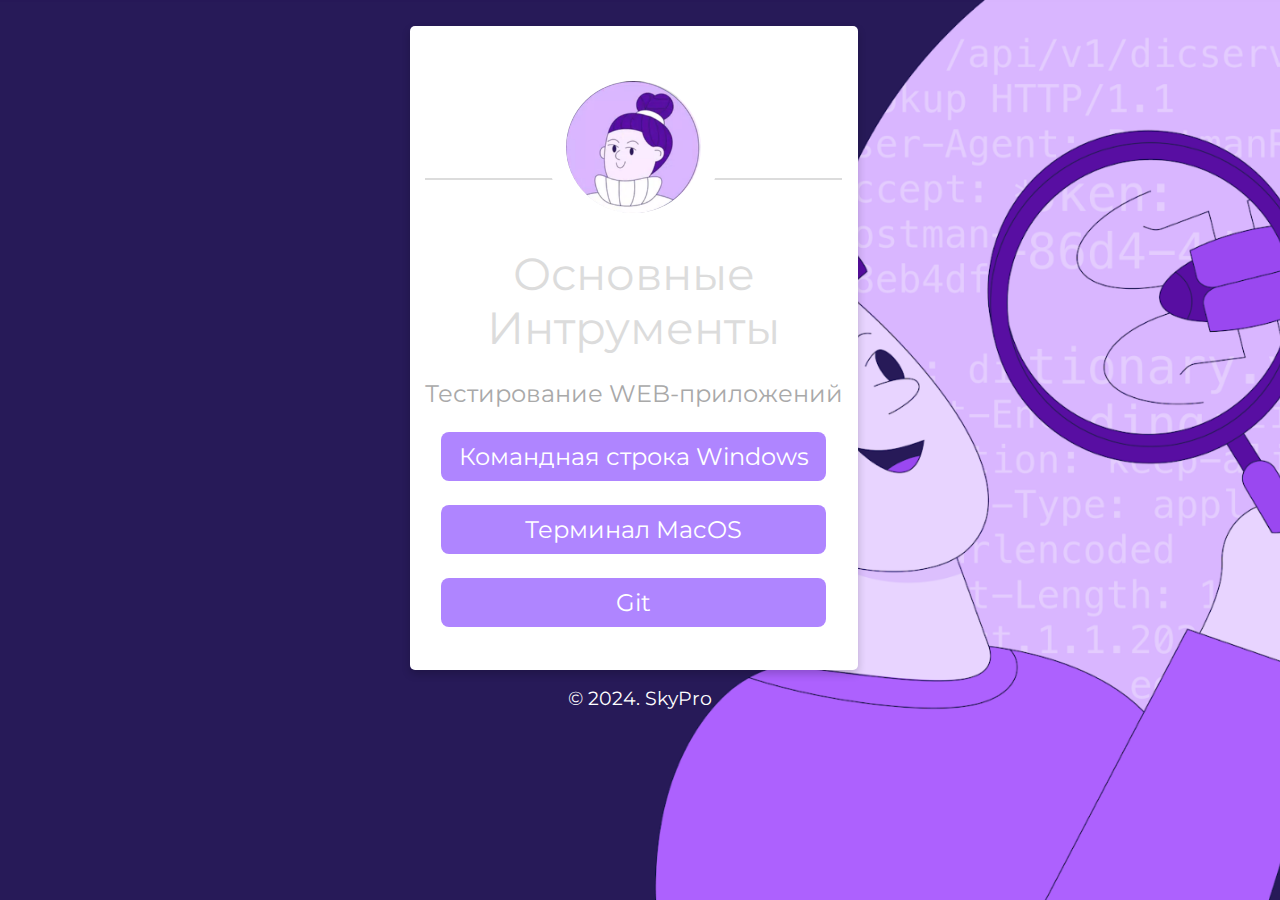
<file: index.html>
<!DOCTYPE html>
<html lang="ru">
<head>
    <meta charset="UTF-8">
    <meta name="viewport" content="width=device-width, initial-scale=1.0">
    <title>Document</title>
</head>
<body>
<html>
   <head>
      <title>Portal for QA</title>
      <link rel="stylesheet" type="text/css" href="css/style.css">
      <link rel="stylesheet" type="text/css" href="css/font-awesome.css">
      <link rel="shortcut icon" href="img/fav.ico" type="image/x-icon">
      <link href="https://fonts.googleapis.com/css?family=Montserrat:700" rel="stylesheet">
      <meta charset="utf-8">
      <meta name="viewport" content="width=device-width, initial-scale=1">
   </head>
   <body>
      <!--Card-->
      <div class="card animated fadeIn">
         <center><img class="center animated rollIn" src="img/ava.png" alt="avatar"></center>
         <hr>
         <div class="name">
            Основные Интрументы
         </div>
         <p class="subtitle">Тестирование WEB-приложений</p>
         </p>
         <p class="location" align="center">
            <a href="html/cmd.html">Командная строка Windows</a>
         </p>
         <p class="location" align="center">
            <a href="html/mac.html">Терминал MacOS</a>
         </p>
          <p class="location" align="center">
            <a href="html/git.html">Git</a>
         </p>
         <p> <br>
         </p>
      </div>
      <!--footer-->
      <footer class="animated fadeIn" style="text-align: center;">
         &copy; 2024. SkyPro
      </footer>
   </body>
</html>
</file>
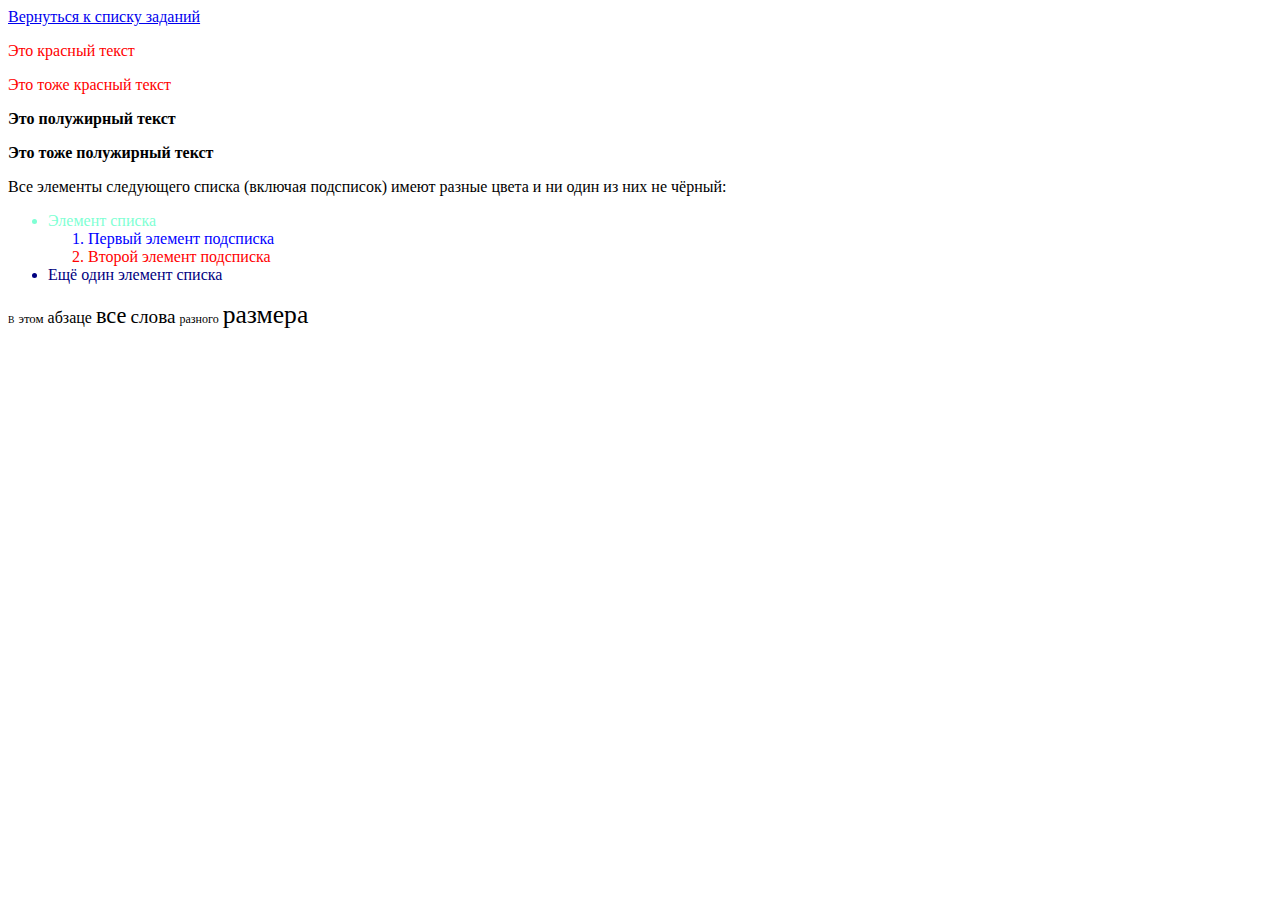
<file: Задание2.html>
<!DOCTYPE html>
<html>
<head>
    <meta charset="UTF-8">
    <title>Задание №2</title>
    <link rel="stylesheet" href="styles2.css">
</head>
<body>
<a href="task_main.html">Вернуться к списку заданий</a>
<p class="red"style="color:red">Это красный текст</p>
<p class="red" style="color:red">Это тоже красный текст</p>
<b>Это полужирный текст </b></p>
<b>Это тоже полужирный текст </b>
<p>Все элементы следующего списка (включая подсписок) имеют разные цвета и ни один из них не чёрный:</p>
<ul>
    <li style="color: aquamarine">Элемент списка</li>
        <ol>
            <li style="color: blue">Первый элемент подсписка</li>
            <li style="color:red">Второй элемент подсписка</li>
        </ol>
    <li style="color:rgb(0, 0, 128)">Ещё один элемент списка</li>
</ul>
<span class="xxsmall">В</span> 
        <span class="xsmall">этом</span> 
        <span class="medium">абзаце</span> 
        <span class="xlarge">все</span> 
        <span class="large">слова</span>
        <span class="size-small">разного</span> 
        <span class="xxlarge">размера</span>
</body>
</html>
</file>
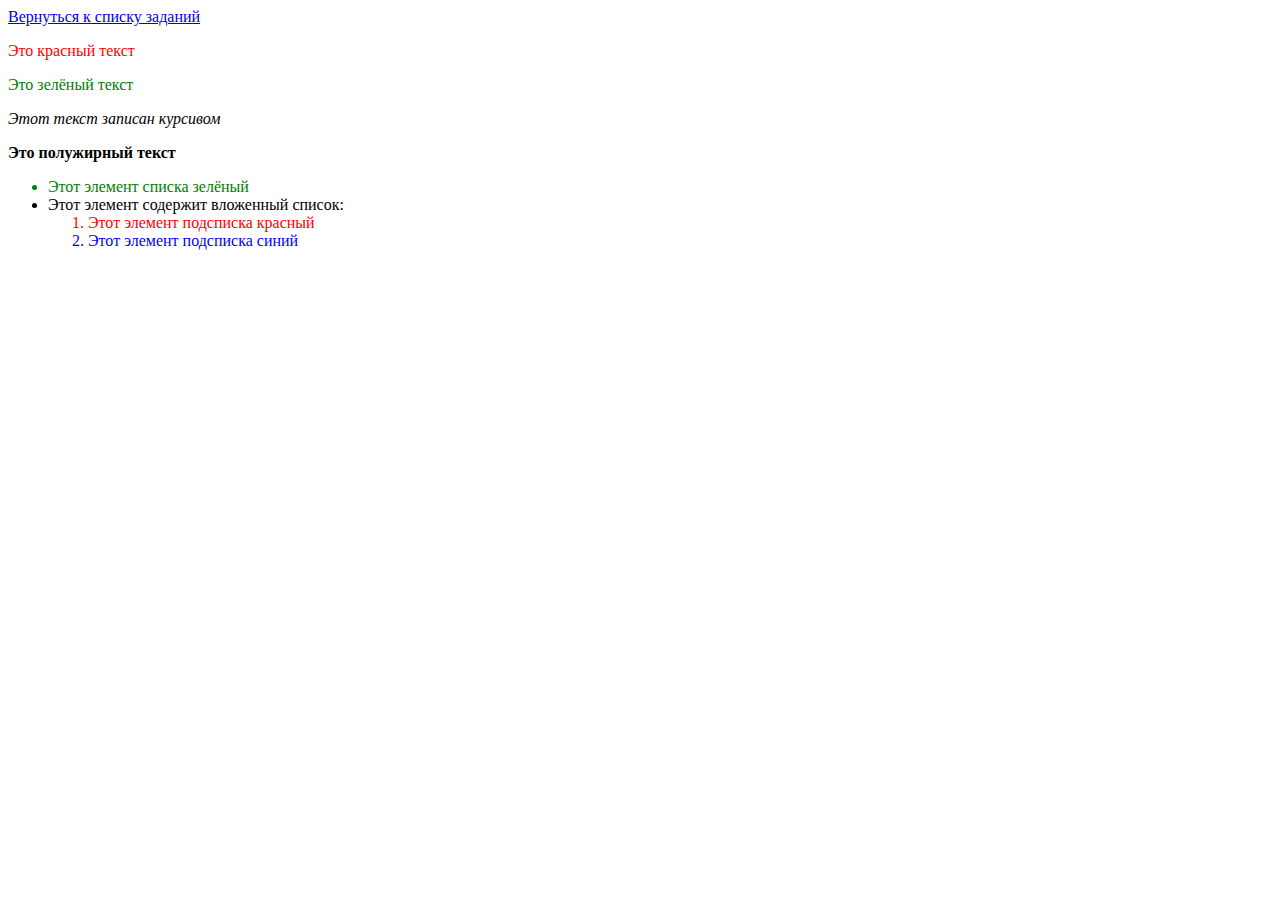
<file: Задание3.html>
<!DOCTYPE html>
<html>
<head>
    <meta charset="UTF-8">
    <title>Задание №3*</title>
    <link rel="stylesheet" href="styles3.css">
</head>
<body>
<a href="task_main.html">Вернуться к списку заданий</a>
<p class="red">Это красный текст</p>
<p class="green">Это зелёный текст</p>
<p><i>Этот текст записан курсивом</i></p>
<b>Это полужирный текст </b>
<ul>
        <li class="green">Этот элемент списка зелёный</li>
        <li>
            Этот элемент содержит вложенный список:
            <ol>
                <li class="red">Этот элемент подсписка красный</li>
                <li class="blue">Этот элемент подсписка синий</li>
            </ol>
        </li>
    </ul>
</body>
</html>
</file>
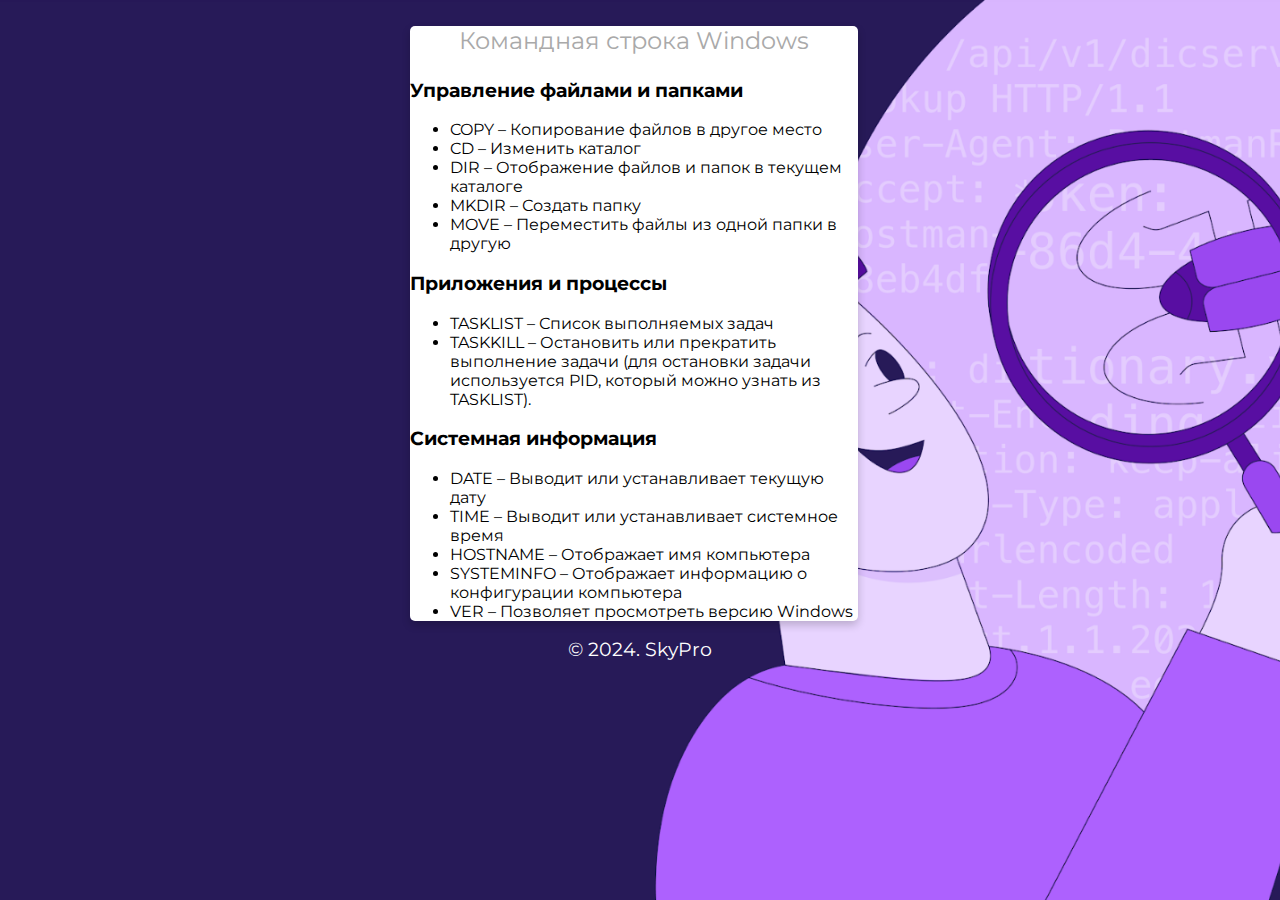
<file: html/cmd.html>
<!DOCTYPE html>
<html>
   <head>
      <title>Portal for QA</title>
      <link rel="stylesheet" type="text/css" href="../css/style.css">
      <link rel="stylesheet" type="text/css" href="../css/font-awesome.css">
      <link rel="shortcut icon" href="../img/fav.ico" type="image/x-icon">
      <link href="https://fonts.googleapis.com/css?family=Montserrat:700" rel="stylesheet">
      <meta charset="utf-8">
      <meta name="viewport" content="width=device-width, initial-scale=1">
   </head>
   <body>
      <!--Card-->
      <div class="card animated fadeIn">
         <p class="subtitle">Командная строка Windows</p>
         <h3 id="rt-0"> Управление файлами и папками</h3>
         <ul>
            <li>COPY – Копирование файлов в другое место</li>
            <li>CD – Изменить каталог</li>
            <li>DIR – Отображение файлов и папок в текущем каталоге</li>
            <li>MKDIR – Создать папку</li>
            <li>MOVE – Переместить файлы из одной папки в другую</li>
         </ul>
         <h3 id="rt-1">Приложения и процессы</h3>
         <ul>
            <li>TASKLIST – Список выполняемых задач</li>
            <li>TASKKILL – Остановить или прекратить выполнение задачи (для остановки задачи используется PID, который можно узнать из TASKLIST).</li>
         </ul>
         <h3 id="rt-3">Системная информация</h3>
         <ul>
            <li>DATE – Выводит или устанавливает текущую дату</li>
            <li>TIME – Выводит или устанавливает системное время</li>
            <li>HOSTNAME – Отображает имя компьютера</li>
            <li>SYSTEMINFO – Отображает информацию о конфигурации компьютера</li>
            <li>VER – Позволяет просмотреть версию Windows</li>
         </ul>
      </div>
      <!--footer-->
      <footer class="animated fadeIn">
         &copy; 2024. SkyPro
      </footer>
   </body>
</html>
</file>
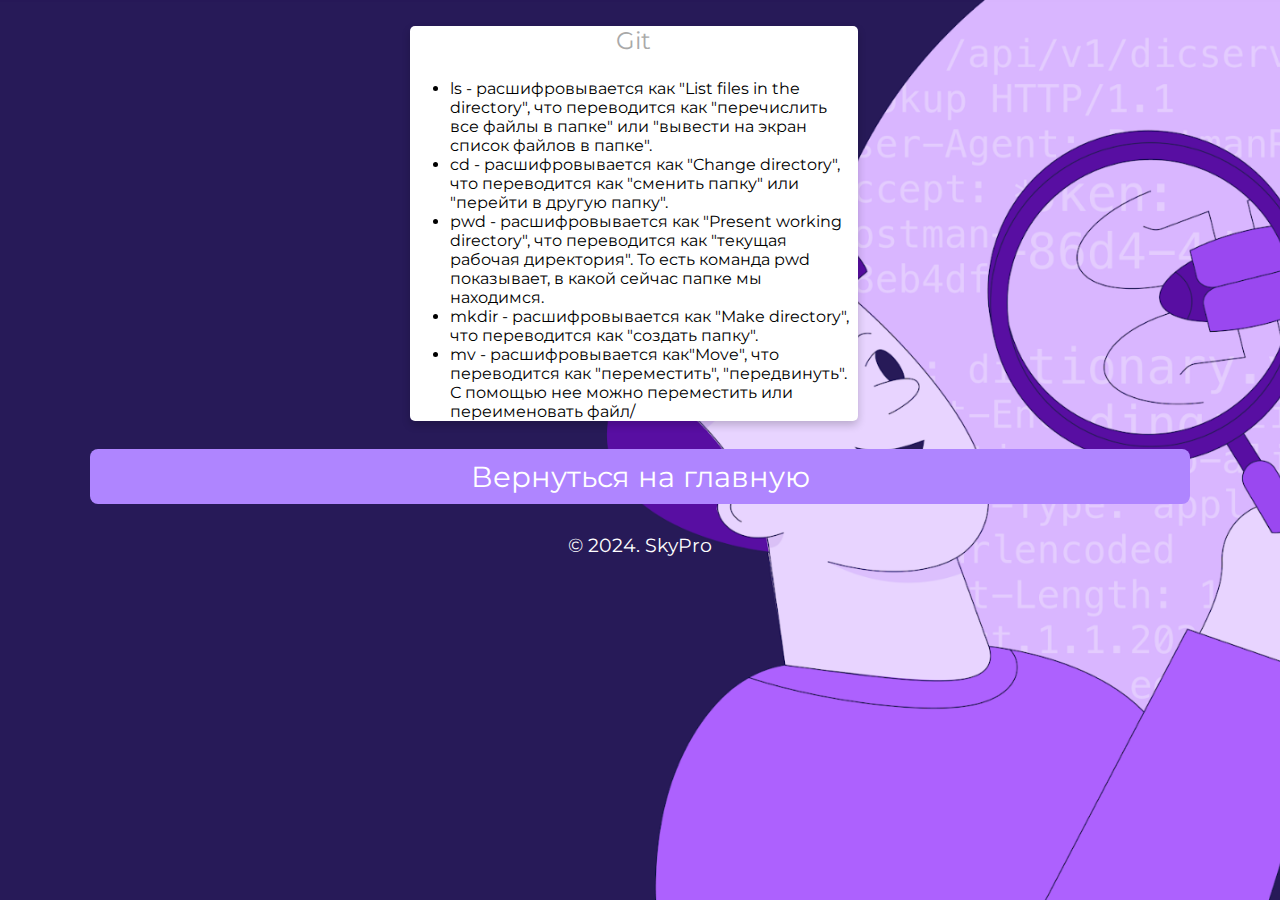
<file: html/git.html>
<!DOCTYPE html>
<html>
   <head>
      <title>Git - всему голова!</title>
      <link rel="stylesheet" type="text/css" href="../css/style.css">
      <link rel="stylesheet" type="text/css" href="../css/font-awesome.css">
      <link rel="shortcut icon" href="../img/fav.ico" type="image/x-icon">
      <link href="https://fonts.googleapis.com/css?family=Montserrat:700" rel="stylesheet">
      <meta charset="utf-8">
      <meta name="viewport" content="width=device-width, initial-scale=1">
   </head>
   <body>
      <!--Card-->
      <div class="card">
         <p class="subtitle">Git</p>
          <ul>
            <li>ls - расшифровывается как "List files in the directory", что переводится как "перечислить все файлы в папке" или "вывести на экран список файлов в папке".</li>
            <li>cd - расшифровывается как "Change directory", что переводится как "сменить папку" или "перейти в другую папку".</li>
            <li>pwd - расшифровывается как "Present working directory", что переводится как "текущая рабочая директория". То есть команда pwd показывает, в какой сейчас папке мы находимся. </li>
            <li>mkdir - расшифровывается как "Make directory", что переводится как "создать папку".</li>
            <li>mv - расшифровывается как"Move", что переводится как "переместить", "передвинуть". С помощью нее можно переместить или переименовать файл/</li>
         </ul>
      </div>
      <!--footer-->
      <footer class="animated fadeIn">
         <p class="location" align="center">
            <a href="index.html">Вернуться на главную</a>
         </p>
         &copy; 2024. SkyPro
      </footer>
   </body>
</html>
</file>
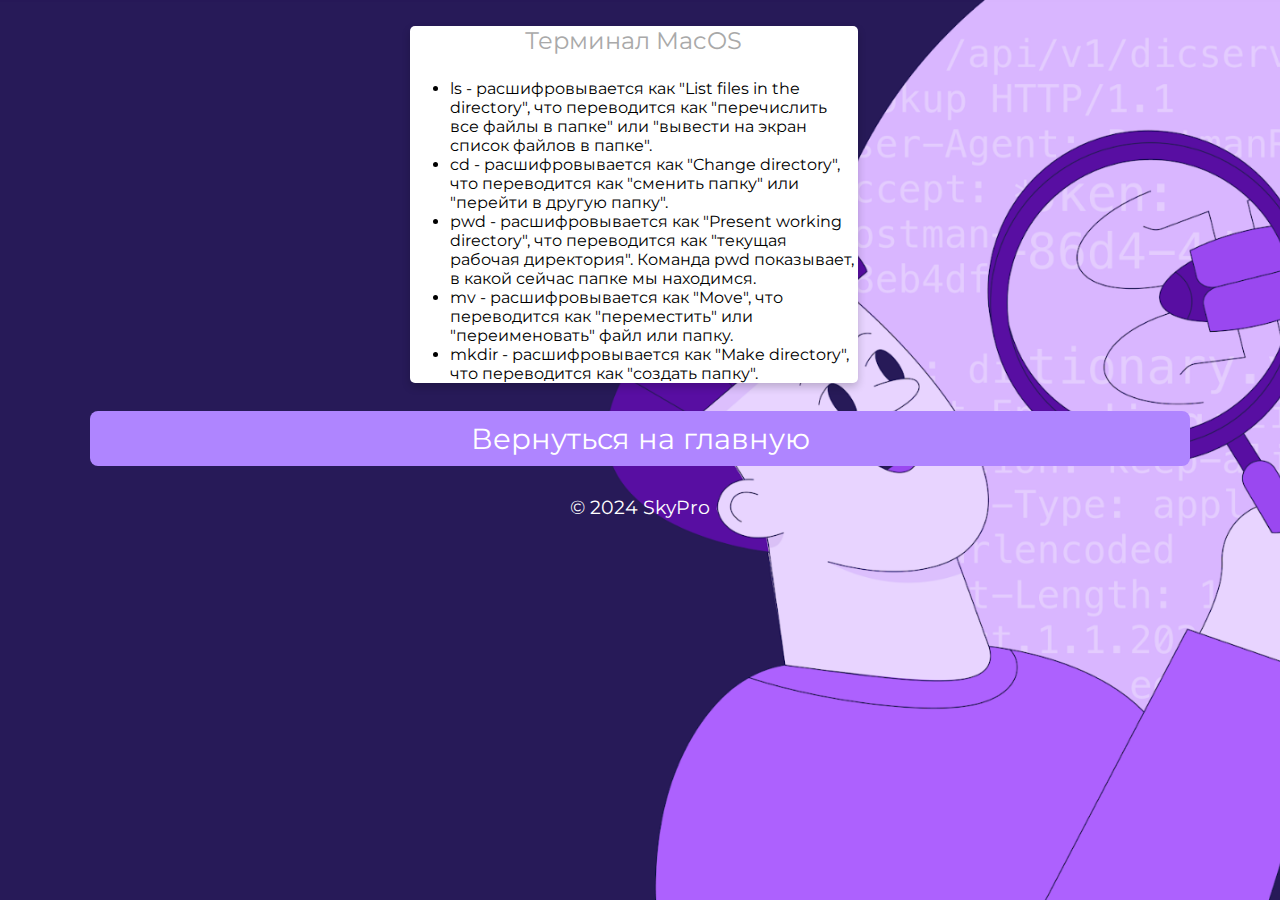
<file: html/mac.html>
<!DOCTYPE html>

<html lang="ru">
<head>
    <meta charset="UTF-8" />
    <meta name="viewport" content="width=device-width, initial-scale=1" />
    <title>Терминал MacOS</title>
    <link rel="stylesheet" type="text/css" href="../css/style.css" />
    <link rel="stylesheet" type="text/css" href="../css/font-awesome.css" />
    <link rel="shortcut icon" href="../img/fav.ico" type="image/x-icon" />
    <link href="https://fonts.googleapis.com/css?family=Montserrat:700" rel="stylesheet" />
</head>
<body>
   <!--Card-->
   <div class="card animated fadeIn">
      <p class="subtitle">Терминал MacOS</p>
      <ul>
         <li>ls - расшифровывается как "List files in the directory", что переводится как "перечислить все файлы в папке" или "вывести на экран список файлов в папке".</li>
         <li>cd - расшифровывается как "Change directory", что переводится как "сменить папку" или "перейти в другую папку".</li>
         <li>pwd - расшифровывается как "Present working directory", что переводится как "текущая рабочая директория". Команда pwd показывает, в какой сейчас папке мы находимся.</li>
         <li>mv - расшифровывается как "Move", что переводится как "переместить" или "переименовать" файл или папку.</li>
         <li>mkdir - расшифровывается как "Make directory", что переводится как "создать папку".</li>
      </ul>
   </div>
   <!--footer-->
   <footer class="animated fadeIn">
      <p class="location" align="center">
         <a href="../index.html">Вернуться на главную</a>
      </p>
      &copy; 2024 SkyPro
   </footer>
</body>
</html>
</file>
<file: css/style.css>
* {
	font-family: 'Montserrat', sans-serif;
}

body {
	width: 100%;
	margin: 0px;
	background-image: url(../img/bg.jpg);
	background-repeat: repeat-y no-repeat;
	background-size: cover;
	background-position: center;
	background-attachment: fixed;
}

.icons>a {
	text-decoration: none;
	color: darkgray;
}

.location>a {
	text-decoration: none;
	color: white;
}

.location:hover {
	box-shadow: 0 8px 16px 0 rgba(0, 0, 0, 0.2);
}


/*---------- Responsive Grid ---------------*/

@media screen and (min-width: 1001px) {
	.card {
		margin-left: 32%;
		margin-top: 2%;
		padding: 0px;
		background-color: white;
		box-shadow: 0 4px 8px 0 rgba(0, 0, 0, 0.2);
		transition: 0.3s;
		width: 35%;
		border-radius: 5px;
	}
	.card:hover {
		box-shadow: 0 8px 16px 0 rgba(0, 0, 0, 1);
	}
	img {
		border: 20px solid white;
		border-radius: 50%;
		margin-top: 8%;
		margin-bottom: -15% !important;
		width: 30%;
	}
	.name {
		text-align: center;
		font-size: 2.8em;
		color: gainsboro;
		margin-top: 15%;
		margin-bottom: auto;
		text-transform: capitalize;
	}
	hr {
		width: 93%;
		height: 2px;
		background-color: gainsboro;
		border: 0px;
	}
	.subtitle {
		text-align: center;
		font-size: 1.5em;
		color: darkgray;
	}
	.icons {
		font-size: 18px;
		text-align: center;
		margin-right: 0px;
		margin-left: 0px;
		color: darkgray;
		margin-bottom: 40px;
	}
	.location {
		text-align: center;
		color: white;
		font-size: 1.5em;
		display: block;
		background-color: rgba(175,133,255,1);
		padding: 10px;
		margin-left: 7%;
		margin-right: 7%;
		border-radius: 8px;
	}
}

@media (min-width: 100px) and (max-width: 728px) and (orientation:portrait) {
	body {
		width: 100%;
		margin: 0px;
		background: url(../img/bg.jpg) fixed no;
		overflow-x: hidden;
	}
	hr {
		width: 93%;
		height: 2px;
		background-color: gainsboro;
		border: 0px;
	}
	.card {
		margin-top: 10%;
		margin-left: 2%;
		margin-right: 0px;
		background-color: white;
		box-shadow: 0 4px 8px 0 rgba(0, 0, 0, 0.2);
		transition: 0.3s;
		width: 95%;
		border-radius: 5px;
	}
	.card:hover {
		box-shadow: 0 8px 16px 0 rgba(0, 0, 0, 1);
	}
	img {
		border: 15px solid white;
		margin-bottom: -20% !important;
		border-radius: 50%;
		width: 33%;
	}
	.name {
		padding-right: 4px;
		padding-left: 4px;
		text-align: center;
		font-size: 2.5em;
		color: gainsboro;
		margin-top: 16%;
		margin-bottom: auto;
		text-transform: capitalize;
	}
	.subtitle {
		text-align: center;
		font-size: 1.2em;
		color: darkgray;
	}
	.icons {
		font-size: 11px;
		text-align: center;
		margin-right: 0px;
		margin-left: 0px;
		color: darkgray;
		margin-bottom: 40px;
	}
	.location {
		text-align: center;
		color: white;
		font-size: 0.8em;
		display: block;
		background-color: rgba(175,133,255,1);
		padding: 10px;
		margin-left: 7%;
		margin-right: 7%;
		border-radius: 8px;
	}
}

@media (min-width: 100px) and (max-width: 728px) and (orientation:landscape) {
	body {
		width: 100%;
		margin: 0px;
		background: url(../img/bg.jpg) fixed no;
		overflow-x: hidden;
	}
	hr {
		width: 93%;
		height: 2px;
		background-color: gainsboro;
		border: 0px;
	}
	.card {
		margin-top: 6%;
		margin-left: 9%;
		margin-right: 0px;
		background-color: white;
		box-shadow: 0 4px 8px 0 rgba(0, 0, 0, 0.2);
		transition: 0.3s;
		width: 80%;
		border-radius: 5px;
	}
	.card:hover {
		box-shadow: 0 8px 16px 0 rgba(0, 0, 0, 1);
	}
	img {
		border: 15px solid white;
		margin-bottom: -15% !important;
		border-radius: 50%;
		width: 25%;
	}
	.name {
		padding-right: 4px;
		padding-left: 4px;
		text-align: center;
		font-size: 2.8em;
		color: gainsboro;
		margin-top: 16%;
		margin-bottom: auto;
		text-transform: capitalize;
	}
	.subtitle {
		text-align: center;
		font-size: 1.9em;
		color: darkgray;
	}
	.icons {
		font-size: 18px;
		text-align: center;
		margin-right: 0px;
		margin-left: 0px;
		color: darkgray;
		margin-bottom: 40px;
	}
	.location {
		text-align: center;
		color: white;
		font-size: 1.5em;
		display: block;
		background-color: rgba(175,133,255,1);
		padding: 10px;
		margin-left: 7%;
		margin-right: 7%;
		border-radius: 8px;
	}
}

@media only screen and (min-width: 728px) and (max-width: 1000px) {
	body {
		width: 100%;
		margin: 0px;
		background: url(../img/bg.jpg) fixed no;
		overflow-x: hidden;
	}
	hr {
		width: 93%;
		height: 2px;
		background-color: gainsboro;
		border: 0px;
	}
	.card {
		margin-top: 4%;
		margin-left: 13%;
		align-content: center;
		background-color: white;
		box-shadow: 0 4px 8px 0 rgba(0, 0, 0, 0.2);
		transition: 0.3s;
		width: 75%;
		border-radius: 5px;
	}
	.card:hover {
		box-shadow: 0 8px 16px 0 rgba(0, 0, 0, 1);
	}
	img {
		border: 15px solid white;
		margin-bottom: -18% !important;
		border-radius: 50%;
		width: 30%;
	}
	.name {
		text-align: center;
		font-size: 2.5em;
		color: gainsboro;
		margin-top: 16%;
		margin-bottom: auto;
		text-transform: capitalize;
	}
	.subtitle {
		text-align: center;
		font-size: 2em;
		color: darkgray;
	}
	.icons {
		font-size: 15px;
		text-align: center;
		margin-right: 0px;
		margin-left: 0px;
		color: darkgray;
		margin-bottom: 40px;
	}
	.location {
		text-align: center;
		color: white;
		font-size: 1.8em;
		display: block;
		background-color: rgba(175,133,255,1);
		padding: 10px;
		margin-left: 7%;
		margin-right: 7%;
		border-radius: 8px;
	}
}


/*---------- Responsive Grid Ends ---------------*/
footer {
	text-align: center;
	color: white;
	font-size: 1.2em
}
</file>
<file: styles2.css>
.red {
    color: red;
}
.xxsmall {
    font-size: 0.6em;
}

.xsmall {
    font-size: 0.8em;
}

.medium {
    font-size: 1em;
}

.large {
    font-size: 1.2em;
}

.xlarge {
    font-size: 1.4em;
}

.xxlarge {
    font-size: 1.6em;
}

/* Размер для класса size-small */
.size-small {
    font-size: 0.75em;
}
</file>
<file: styles3.css>
.red {
    color: red;
}

.green {
    color: green;
}

.blue {
    color: blue;
}
</file>
